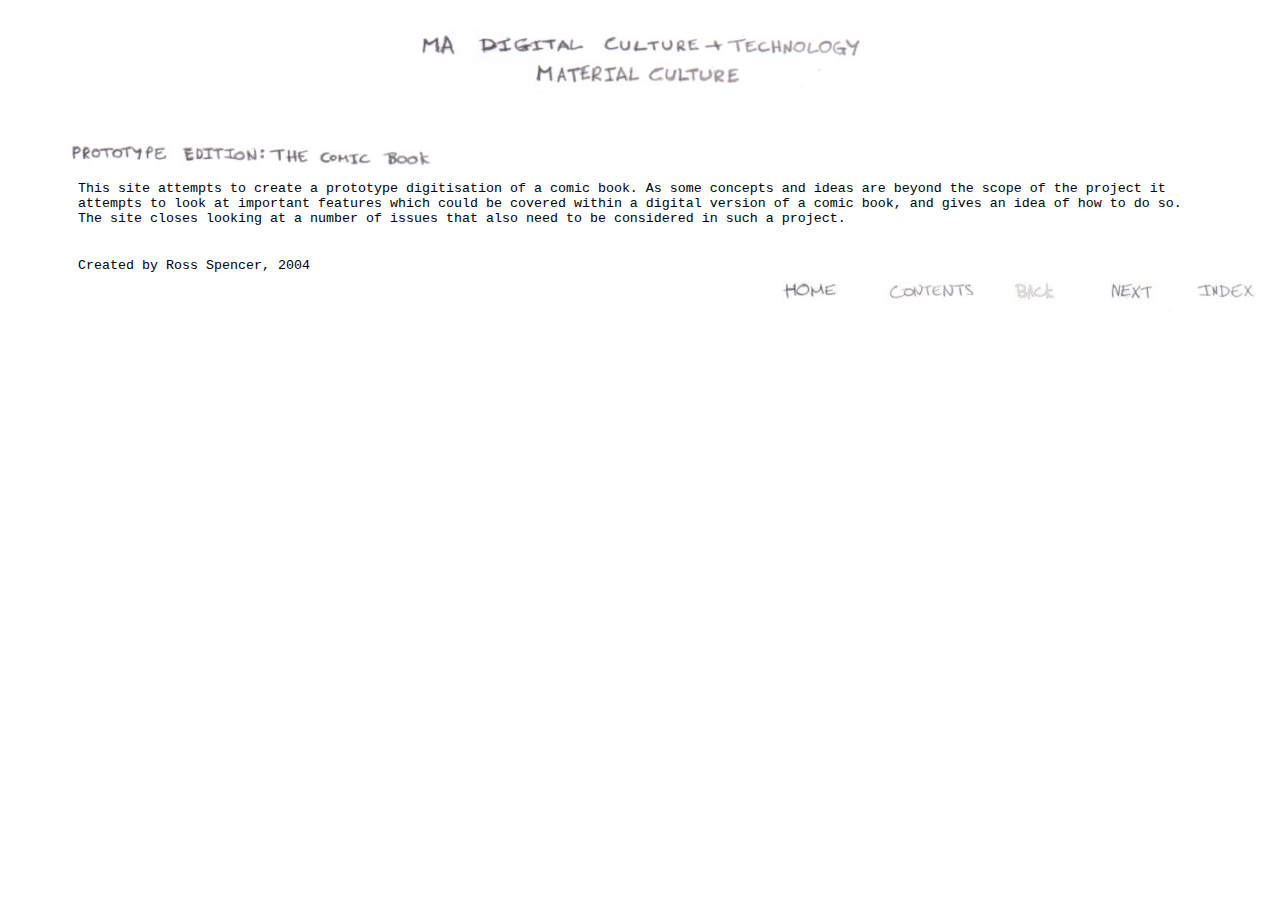
<file: index.html>
<html>
   <head>
      <title>Prototype Edition: The Comic Book</title>
   
   <!--metadata-->
      <meta name="title" content="Prototype Edition: The Comic Book"></meta>
      <meta content="Prototype Edition, Comic, Comics, Comic Book, Marvel, DC, Dark Horse, History, Culture, Ultimate"></meta>
      <meta content="portfolio, fatboy software productions, the fatboy, ross spencer, ross, spencer, pidgeracer, number converter, web design, visual basic, java, goatslayer, nomadic visionary, nomadic, visionary, mp3 streaming juke box, flash, keele university, kings college london, just eat it, graphics design, mmiv, transformers, x-men, comic books, digitisation" name="Keywords"></meta>     
      <meta name="rating" content="General"></meta>
      <meta name="distribution" content="Global"></meta>
      <meta name="robots" content="index,follow"></meta>
      <meta http-equiv="Content-Type" content="text/html; charset=iso-8859-1"></meta>
   <!--metadata-->
   <link href="css/comics.css" rel="stylesheet" type="text/css"></link>

   <style type="text/css">
      <!--
      -->
   </style>

   </head>
 
   <body>
      <div class="head" align="center"><img src="images/main.jpg"></img></div>
      <p>&nbsp</p>
      <div class="a"><img src="images/subtitle.jpg"></img></div>
      <div class="p1"><p>This site attempts to create a prototype digitisation of a comic book. As some concepts and ideas
                            are beyond the scope of the project it attempts to look at important features which could be covered within
                               a digital version of a comic book, and gives an idea of how to do so. The site closes looking at a number of issues
                                  that also need to be considered in such a project.</p></div>

      <b>&nbsp</b>

      <div class="p1">Created by Ross Spencer, 2004</div>

      <b>&nbsp</b>
      <div class="timelinemenu"><img src="images/menubuttonsnoback.jpg" height=39 width=498 usemap="#map" border="none"></img>      
         <a name="#map">
            <map name="map">
               <area shape="9,9,63,25" href="index.html" alt="HOME" coords="9,9,63,25">
               <area shape="114,11,200,27" href="contents.html" alt="CONTENTS" coords="114,11,200,27">
               <area shape="336,10,378,27" href="contents.html" alt="NEXT" coords="336,10,378,27">
               <area shape="423,8,479,25" href="index.html" alt="INDEX" coords="423,8,479,25">
            </map>
         </a>
      </div>
   </body>
</html>
</file>
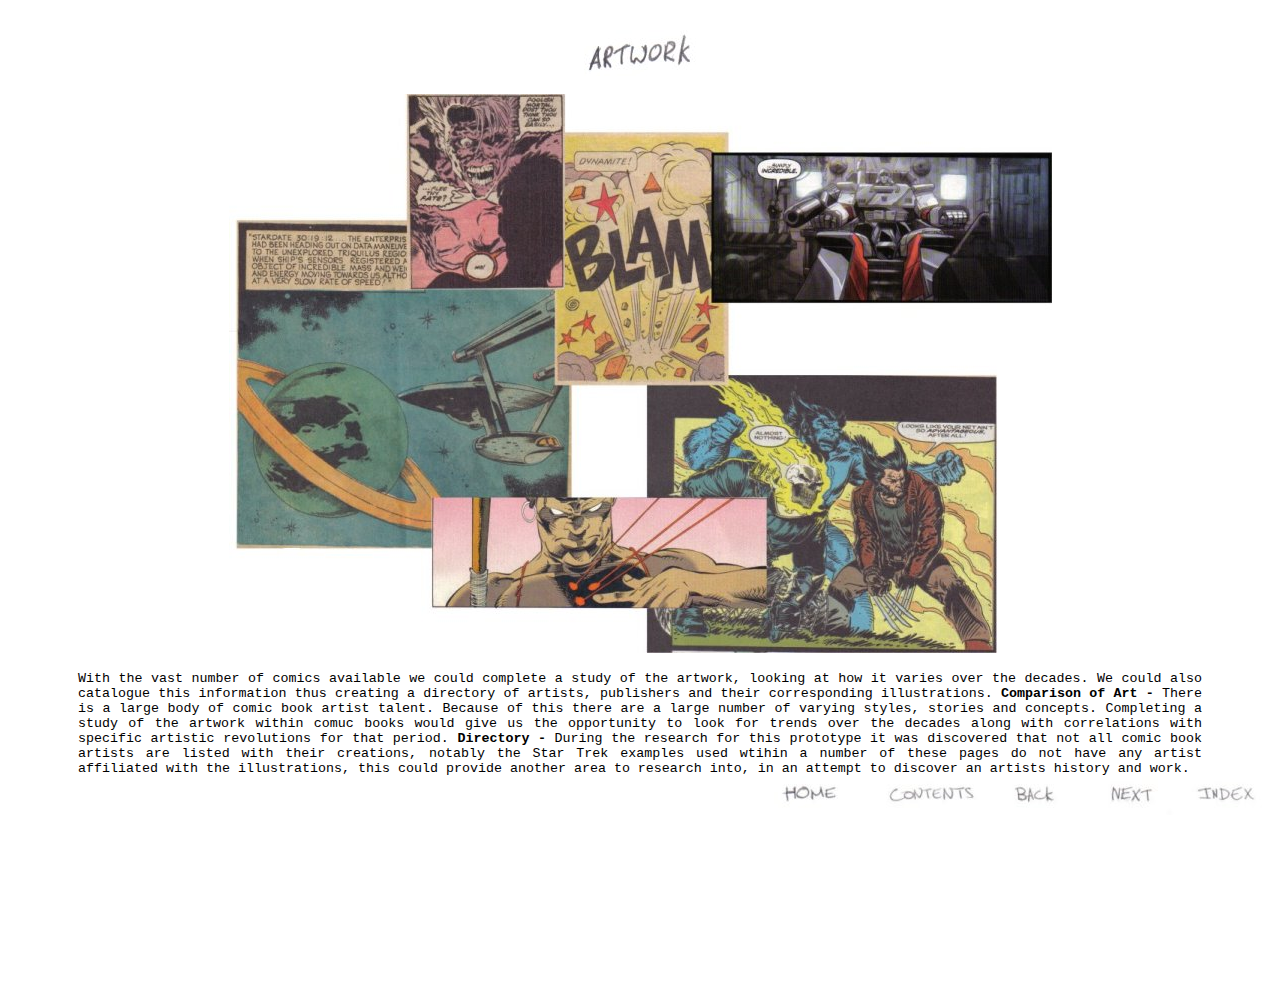
<file: artwork.html>
<html>
   <head>
      <title>Prototype Edition: The Comic Book</title>

   <!--metadata-->
      <meta name="title" content="Prototype Edition: The Comic Book"></meta>
      <meta name="rating" content="General"></meta>
      <meta name="distribution" content="Global"></meta>
      <meta name="robots" content="index,follow"></meta>
      <meta http-equiv="Content-Type" content="text/html; charset=iso-8859-1"></meta>
   <!--metadata-->
   <link href="css/comics.css" rel="stylesheet" type="text/css"></link>

   <style type="text/css">
      <!--
      -->
   </style>

   <head>

   <body>

      <div class="brainstorm" align="center"><img src="images/art.jpg"></img></div>
      <b>&nbsp</b>
      <div align="center"><img src="images/selection.jpg"></img></div>

      <b>&nbsp</b>

      <div class="p7">With the vast number of comics available we could complete a study of the artwork, looking at how
         it varies over the decades. We could also catalogue this information thus creating a directory of artists, publishers and
            their corresponding illustrations. <b>Comparison of Art - </b>There is a large body of comic book artist talent. Because of
               this there are a large number of varying styles, stories and concepts. Completing a study of the artwork within comuc books would
                  give us the opportunity to look for trends over the decades along with correlations with specific artistic revolutions for that period.
                     <b>Directory - </b>During the research for this prototype it was discovered that not all comic book artists are listed with their creations,
                        notably the Star Trek examples used wtihin a number of these pages do not have any artist affiliated with the illustrations, this could provide
                           another area to research into, in an attempt to discover an artists history and work.</div>

      <b>&nbsp</b>

      <div class="timelinemenu"><img src="images/menubuttonssized.jpg" height=39 width=498 usemap="#map" border="none"></img>      
         <a name="#map">
            <map name="map">
               <area shape="9,9,63,25" href="index.html" alt="HOME" coords="9,9,63,25">
               <area shape="114,11,200,27" href="contents.html" alt="CONTENTS" coords="114,11,200,27">
               <area shape="241,10,282,25" href="historycontext.html" alt="BACK" coords="241,10,282,25">
               <area shape="336,10,378,27" href="issues.html" alt="NEXT" coords="336,10,378,27">
               <area shape="423,8,479,25" href="index.html" alt="INDEX" coords="423,8,479,25">
            </map>
         </a>
      </div>

   </body>
</html>
</file>
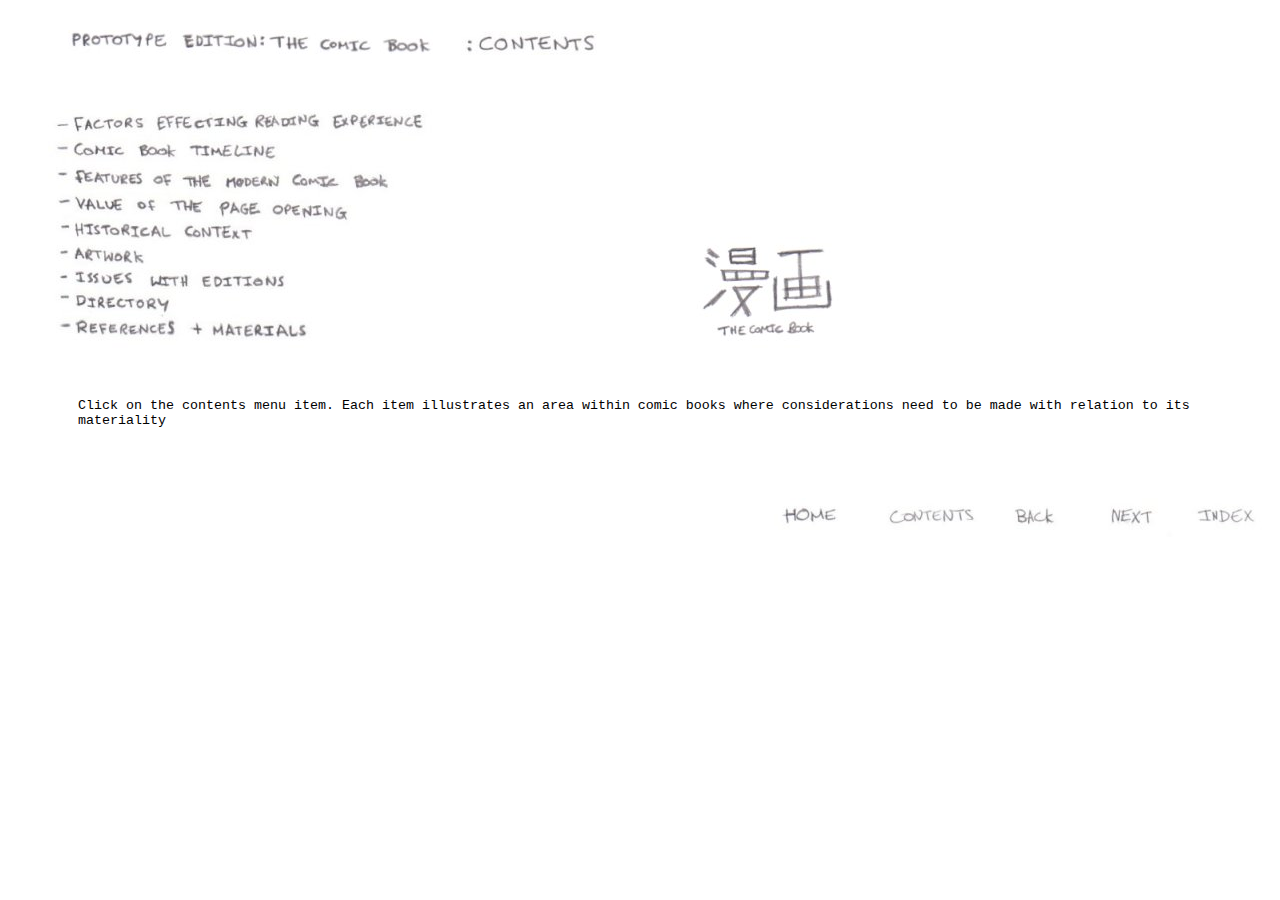
<file: contents.html>
<html>
   <head>
      <title>Prototype Edition: The Comic Book</title>

   <!--metadata-->
      <meta name="title" content="Prototype Edition: The Comic Book"></meta>
      <meta name="rating" content="General"></meta>
      <meta name="distribution" content="Global"></meta>
      <meta name="robots" content="index,follow"></meta>
      <meta http-equiv="Content-Type" content="text/html; charset=iso-8859-1"></meta>
   <!--metadata-->
   <link href="css/comics.css" rel="stylesheet" type="text/css"></link>

   <style type="text/css">
      <!--
      -->
   </style>

   <head>

   <body>
       
      <div class="contenttitle"><img src="images/subtitle.jpg"></img><b>&nbsp</b><img src="images/contenttitle.jpg"></img></div>
      <p>&nbsp</p>
      <div class="contents" align="center"><img src="images/contents.jpg" height=239 width=793 usemap="#mapcontents" border=none></img><p>&nbsp</p>
         <a name="#mapcontents">
            <map name="mapcontents">
               <area shape="25,6,374,19" href="brainstorm.html" alt="BRAINSTORM" coords="25,6,374,19">
               <area shape="23,32,229,49" href="timeline.php" alt="TIMELINE" coords="23,32,229,49">
               <area shape="26,60,341,79" href="features.php" alt="FEATURES" coords="26,60,341,79">
               <area shape="27,87,297,109" href="openingvalue.html" alt="VALUE" coords="27,87,297,109">
               <area shape="25,113,201,130" href="historycontext.html" alt="HISTORY" coords="25,113,201,130">
               <area shape="23,137,97,155" href="artwork.html" alt="ARTWORK" coords="23,137,97,155">
               <area shape="26,161,236,178" href="issues.html" alt="ISSUES" coords="26,161,236,178">
               <area shape="26,185,120,200" href="artwork.html" alt="DIRECTORY" coords="26,185,120,200">
               <area shape="27,210,257,228" href="references.html" alt="REFERENCES" coords="27,210,257,228">
            </map>
         </a>
    </div>

      <p>&nbsp</p>
      <p>&nbsp</p>
      <div class="p2">Click on the contents menu item. Each item illustrates an area within comic books where considerations need to be made with relation to its materiality</div>


      <div class="contentmenu"><img src="images/menubuttonssized.jpg" height=39 width=498 usemap="#map" border="none"></img>      
         <a name="#map">
            <map name="map">
               <area shape="9,9,63,25" href="index.html" alt="HOME" coords="9,9,63,25">
               <area shape="114,11,200,27" href="contents.html" alt="CONTENTS" coords="114,11,200,27">
               <area shape="241,10,282,25" href="index.html" alt="BACK" coords="241,10,282,25">
               <area shape="336,10,378,27" href="brainstorm.html" alt="NEXT" coords="336,10,378,27">
               <area shape="423,8,479,25" href="index.html" alt="INDEX" coords="423,8,479,25">
            </map>
         </a>
      </div>

   </body>
</html>
</file>
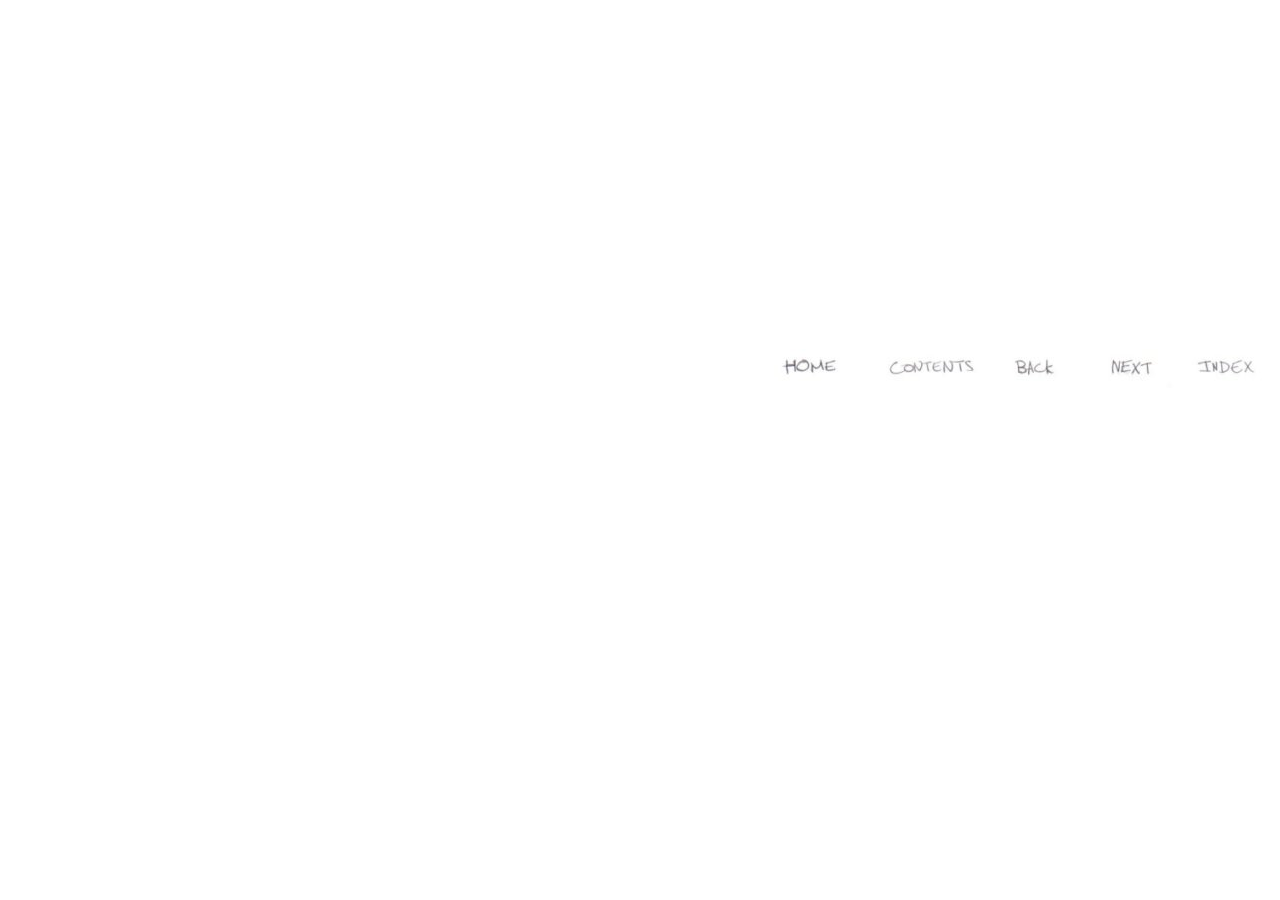
<file: directory.html>
<html>
   <head>
      <title>Prototype Edition: The Comic Book</title>

   <!--metadata-->
      <meta name="title" content="Prototype Edition: The Comic Book"></meta>
      <meta name="rating" content="General"></meta>
      <meta name="distribution" content="Global"></meta>
      <meta name="robots" content="index,follow"></meta>
      <meta http-equiv="Content-Type" content="text/html; charset=iso-8859-1"></meta>
   <!--metadata-->
   <link href="css/comics.css" rel="stylesheet" type="text/css"></link>

   <style type="text/css">
      <!--
      -->
   </style>

   <head>

   <body>

      <div class="menu"><img src="images/menubuttonssized.jpg" height=39 width=498 usemap="#map" border="none"></img>      
         <a name="#map">
            <map name="map">
               <area shape="9,9,63,25" href="http://www.nfl.com" alt="NFL" coords="9,9,63,25">
               <area shape="114,11,200,27" href="http://www.nfl.com" alt="NFL" coords="114,11,200,27">
               <area shape="241,10,282,25" href="http://www.nfl.com" alt="NFL" coords="241,10,282,25">
               <area shape="336,10,378,27" href="http://www.nfl.com" alt="NFL" coords="336,10,378,27">
               <area shape="423,8,479,25" href="http://www.nfl.com" alt="NFL" coords="423,8,479,25">
            </map>
         </a>
      </div>

   </body>
</html>
</file>
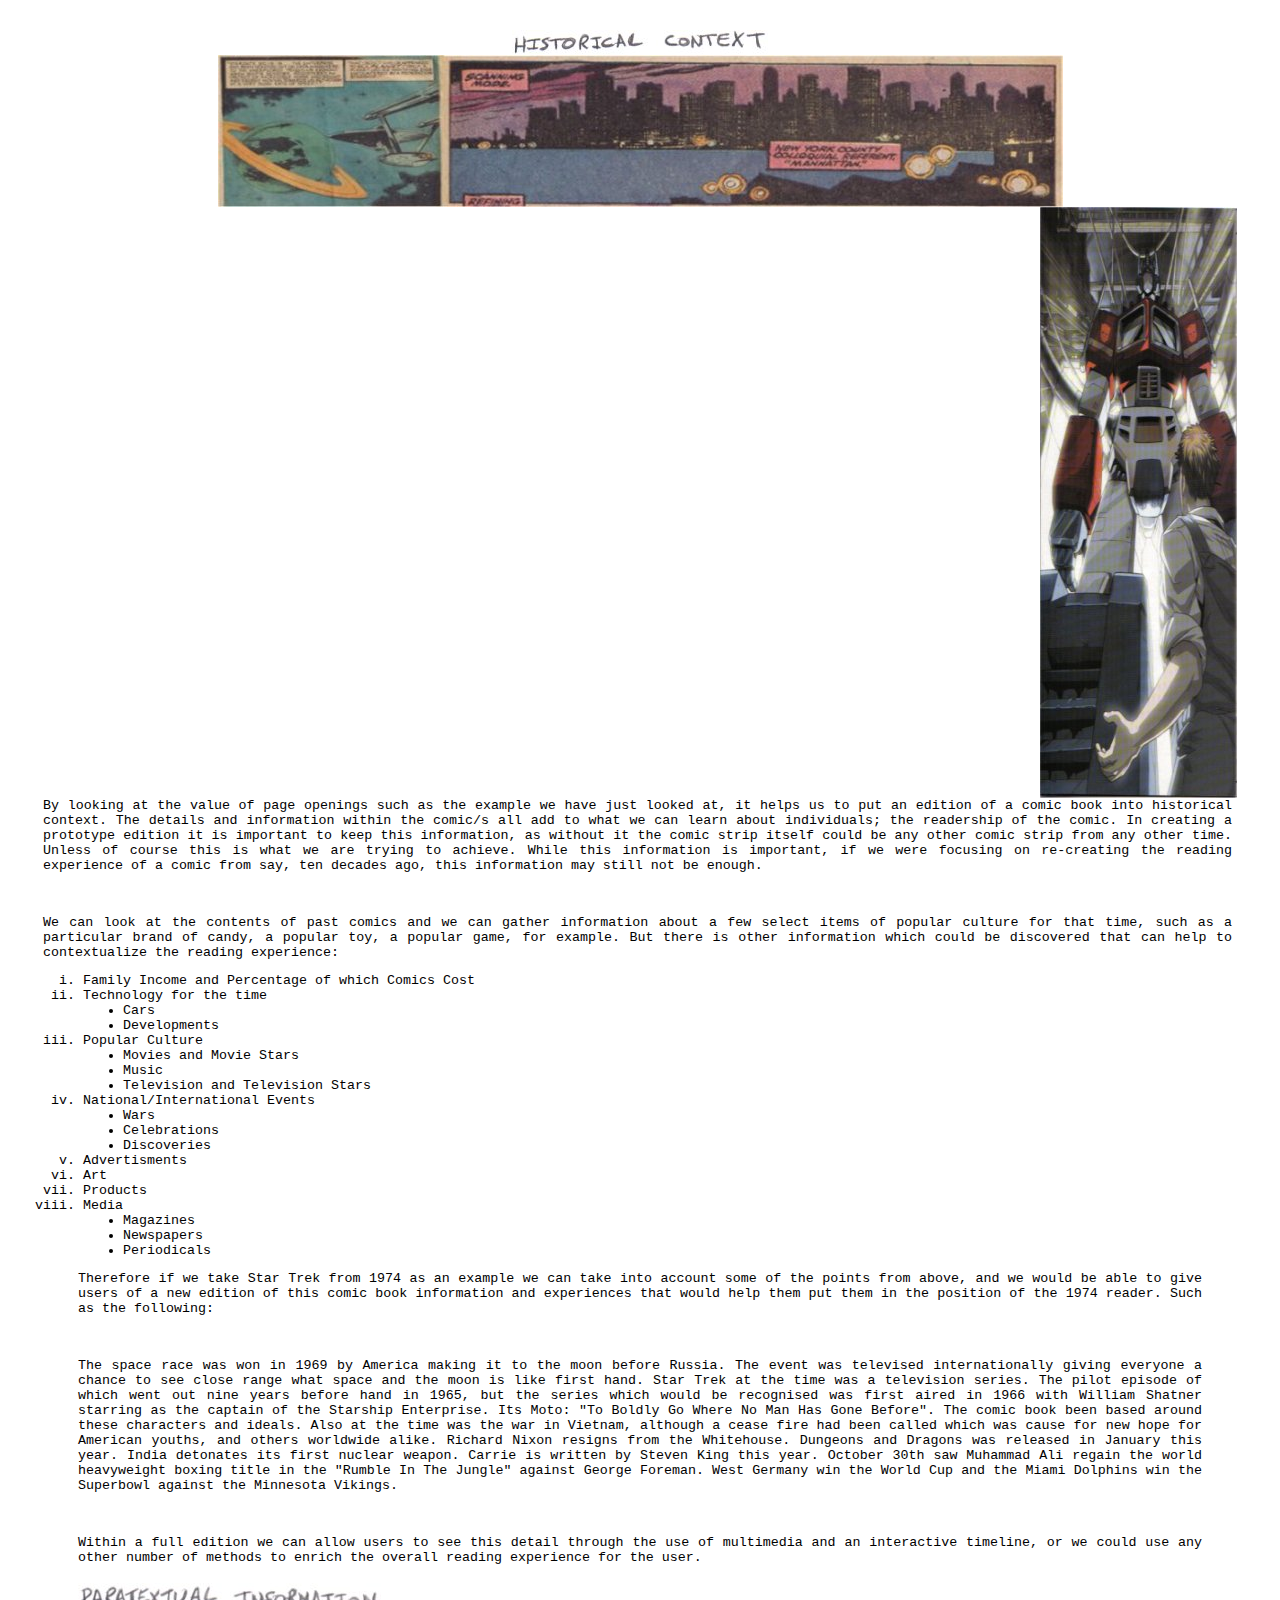
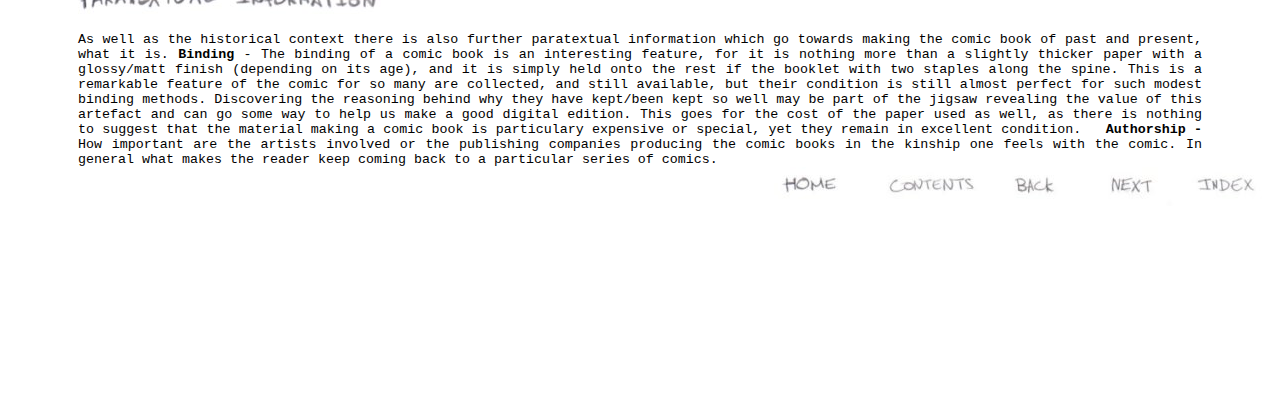
<file: historycontext.html>
<html>
   <head>
      <title>Prototype Edition: The Comic Book</title>

   <!--metadata-->
      <meta name="title" content="Prototype Edition: The Comic Book"></meta>
      <meta name="rating" content="General"></meta>
      <meta name="distribution" content="Global"></meta>
      <meta name="robots" content="index,follow"></meta>
      <meta http-equiv="Content-Type" content="text/html; charset=iso-8859-1"></meta>
   <!--metadata-->
   <link href="css/comics.css" rel="stylesheet" type="text/css"></link>

   <style type="text/css">
      <!--
      -->
   </style>

   <head>

   <body>

      <div class="head" align="center"><img src="images/context.jpg"></img></div>
      <div align="center"><img src="images/date4.jpg"></img></div>

      <div class="side"><img src="images/date3.jpg"</img></div>

      <div class="p5">By looking at the value of page openings such as the example we have just looked at, it helps us to
         put an edition of a comic book into historical context. The details and information within the comic/s all add to
            what we can learn about individuals; the readership of the comic. In creating a prototype edition it is important to keep
               this information, as without it the comic strip itself could be any other comic strip from any other time. Unless of course
                  this is what we are trying to achieve. While this information is important, if we were focusing on re-creating the
                     reading experience of a comic from say, ten decades ago, this information may still not be enough.<p>&nbsp</p>We can look
                        at the contents of past comics and we can gather information about a few select items of popular culture for that time, such
                           as a particular brand of candy, a popular toy, a popular game, for example. But there is other information which could be discovered
                              that can help to contextualize the reading experience: 
                              <ol type="i">
                                 <li>Family Income and Percentage of which Comics Cost</li>
                                 <li>Technology for the time</li>
                                    <ul type="disc"> 
                                       <li>Cars</li>
                                       <li>Developments</li>
                                    </ul>
                                 <li>Popular Culture</li>
                                    <ul type="disc"> 
                                       <li>Movies and Movie Stars</li>
                                       <li>Music</li>
                                       <li>Television and Television Stars</li>
                                    </ul>
                                 <li>National/International Events</li>
                                    <ul type="disc"> 
                                       <li>Wars</li>
                                       <li>Celebrations</li>
                                       <li>Discoveries</li>
                                    </ul>
                                 <li>Advertisments</li>
                                 <li>Art</li>
                                 <li>Products</li>
                                 <li>Media</li>
                                    <ul type="disc"> 
                                       <li>Magazines</li>
                                       <li>Newspapers</li>
                                       <li>Periodicals</li>
                                    </ul>
                              </ol></div>
      <div class="p6">Therefore if we take Star Trek from 1974 as an example we can take into account some of the points from above, and we
         would be able to give users of a new edition of this comic book information and experiences that would help them put them
            in the position of the 1974 reader. Such as the following:

      <p>&nbsp</p>The space race was won in 1969 by America making it to
               the moon before Russia. The event was televised internationally giving everyone a chance to see close range what space and the moon
                  is like first hand. Star Trek at the time was a television series. The pilot episode of which went out nine years before hand in 1965, but
                     the series which would be recognised was first aired in 1966 with William Shatner starring as the captain of the Starship Enterprise. Its Moto:
                        "To Boldly Go Where No Man Has Gone Before". The comic book been based around these characters and ideals. Also at the time was the war in Vietnam,
                            although a cease fire had been called which was cause for new hope for American youths, and others worldwide alike. Richard Nixon resigns from the Whitehouse.
                               Dungeons and Dragons was released in January this year. India detonates its first nuclear weapon. Carrie is written by Steven King this year. October 30th saw
                                  Muhammad Ali regain the world heavyweight boxing title in the "Rumble In The Jungle" against George Foreman. West Germany win the World Cup and the Miami Dolphins
                                     win the Superbowl against the Minnesota Vikings. <p>&nbsp</p> Within a full edition we can allow users to see this detail through the use of multimedia and an interactive
                                        timeline, or we could use any other number of methods to enrich the overall reading experience for the user.</div>

      <b>&nbsp</b>
      <div class="sub"><img src="images/paratext.jpg"></img></div>
      <b>&nbsp</b>
         <div class="p6">As well as the historical context there is also further paratextual information which go towards making the comic book of past and
            present, what it is. <b>Binding</b> - The binding of a comic book is an interesting feature, for it is nothing more than a slightly thicker paper with a glossy/matt 
               finish (depending on its age), and it is simply held onto the rest if the booklet with two staples along the spine. This is a remarkable feature of the comic for
                  so many are collected, and still available, but their condition is still almost perfect for such modest binding methods. Discovering the reasoning behind why they have kept/been kept
                     so well may be part of the jigsaw revealing the value of this artefact and can go some way to help us make a good digital edition. This goes for the cost of the paper used as well, as there
                        is nothing to suggest that the material making a comic book is particulary expensive or special, yet they remain in excellent condition.
         <b>&nbsp</b>
            <b>Authorship - </b>How important are the artists involved or the publishing companies producing the comic books in the kinship one feels with the comic. 
               In general what makes the reader keep coming back to a particular series of comics.</div>

      <div class="timelinemenu"><img src="images/menubuttonssized.jpg" height=39 width=498 usemap="#map" border="none"></img>      
         <a name="#map">
            <map name="map">
               <area shape="9,9,63,25" href="index.html" alt="HOME" coords="9,9,63,25"></area>
               <area shape="114,11,200,27" href="contents.html" alt="CONTENTS" coords="114,11,200,27"></area>
               <area shape="241,10,282,25" href="openingvalue.html" alt="BACK" coords="241,10,282,25"></area>
               <area shape="336,10,378,27" href="artwork.html" alt="NEXT" coords="336,10,378,27"></area>
               <area shape="423,8,479,25" href="index.html" alt="INDEX" coords="423,8,479,25"></area>
            </map>
         </a>
      </div>

   </body>
</html>
</file>
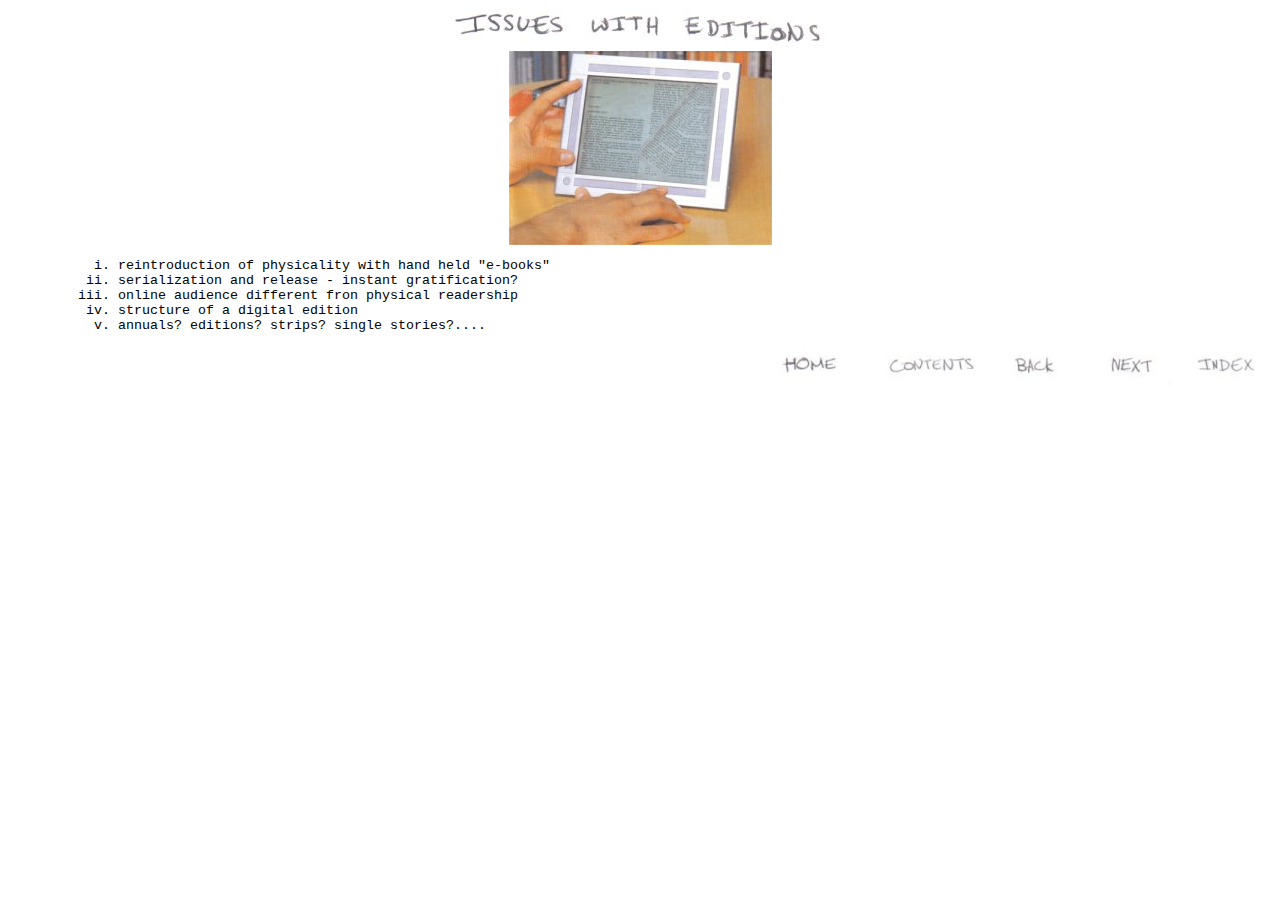
<file: issues.html>
<html>
   <head>
      <title>Prototype Edition: The Comic Book</title>

   <!--metadata-->
      <meta name="title" content="Prototype Edition: The Comic Book"></meta>
      <meta name="rating" content="General"></meta>
      <meta name="distribution" content="Global"></meta>
      <meta name="robots" content="index,follow"></meta>
      <meta http-equiv="Content-Type" content="text/html; charset=iso-8859-1"></meta>
   <!--metadata-->
   <link href="css/comics.css" rel="stylesheet" type="text/css"></link>

   <style type="text/css">
      <!--
      -->
   </style>

   <head>

   <body>

      <div align="center"><img src="images/issues.jpg"></img></div>

      <div align="center"><img src="images/nova.jpg"></img></div>

      <div class="p8"><ol type="i">
                      <li>reintroduction of physicality with hand held "e-books"</li>
                      <li>serialization and release - instant gratification?</li>
                      <li>online audience different fron physical readership</li>
                      <li>structure of a digital edition</li>
                      <li>annuals? editions? strips? single stories?....</li></ol></div>

      <div class="timelinemenu"><img src="images/menubuttonssized.jpg" height=39 width=498 usemap="#map" border="none"></img>      
         <a name="#map">
            <map name="map">
               <area shape="9,9,63,25" href="index.html" alt="HOME" coords="9,9,63,25">
               <area shape="114,11,200,27" href="contents.html" alt="CONTENTS" coords="114,11,200,27">
               <area shape="241,10,282,25" href="artwork.html" alt="BACK" coords="241,10,282,25">
               <area shape="336,10,378,27" href="references.html" alt="NEXT" coords="336,10,378,27">
               <area shape="423,8,479,25" href="index.html" alt="INDEX" coords="423,8,479,25">
            </map>
         </a>
      </div>


   </body>
</html>
</file>
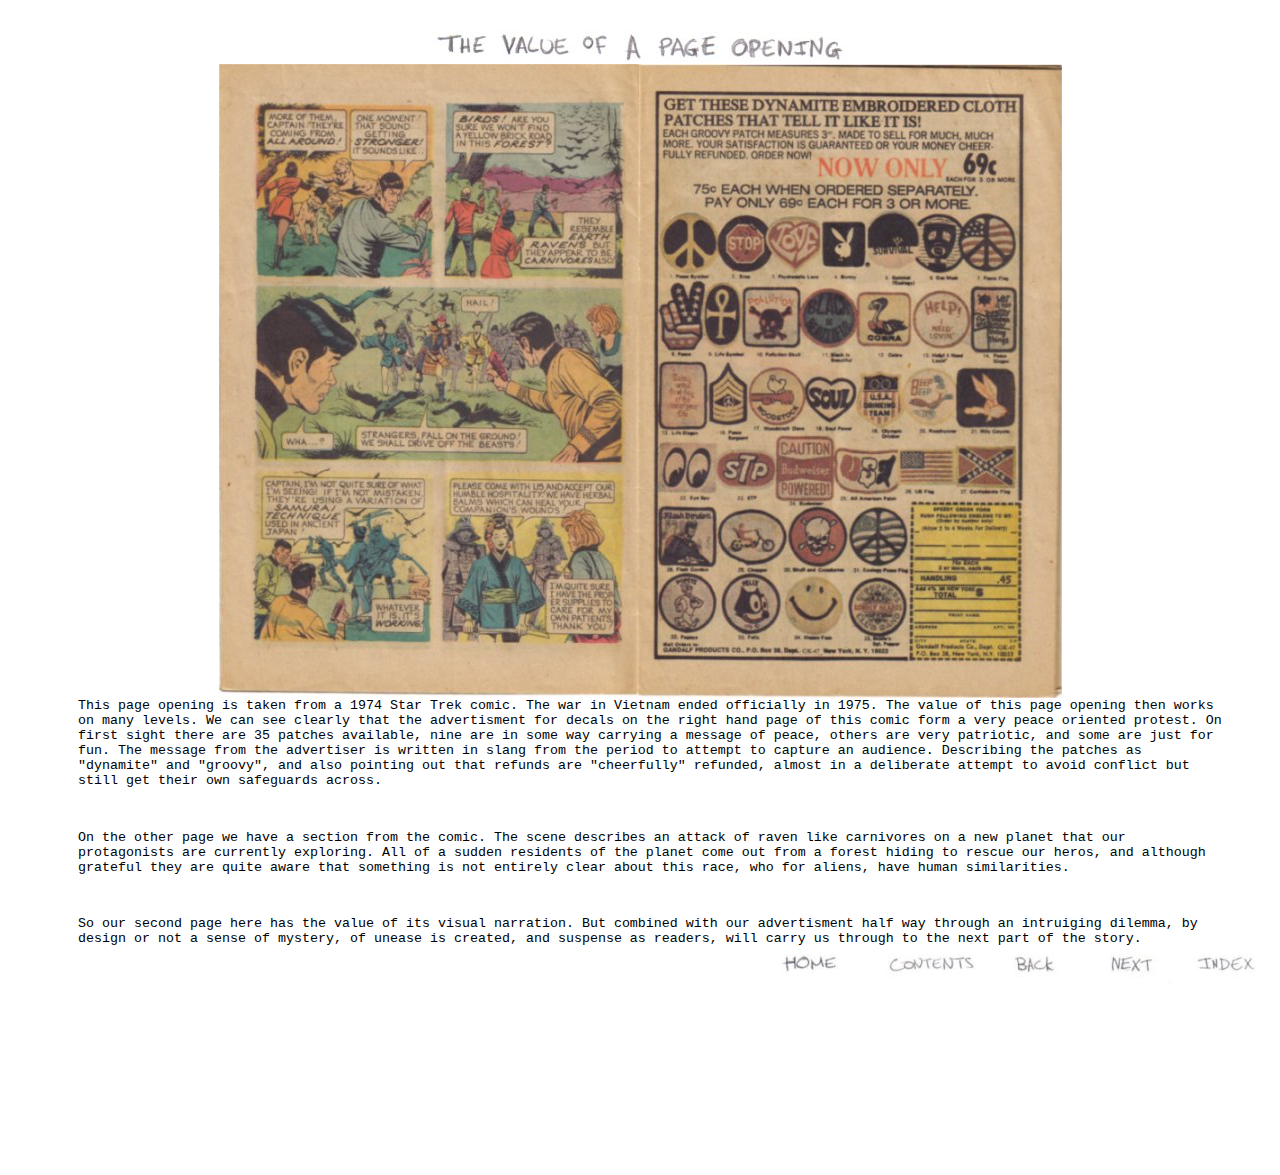
<file: openingvalue.html>
<html>
   <head>
      <title>Prototype Edition: The Comic Book</title>

   <!--metadata-->
      <meta name="title" content="Prototype Edition: The Comic Book"></meta>
      <meta name="rating" content="General"></meta>
      <meta name="distribution" content="Global"></meta>
      <meta name="robots" content="index,follow"></meta>
      <meta http-equiv="Content-Type" content="text/html; charset=iso-8859-1"></meta>
   <!--metadata-->
   <link href="css/comics.css" rel="stylesheet" type="text/css"></link>

   <style type="text/css">
      <!--
      -->
   </style>

   <head>

   <body>

      <div class="head" align="center"><img src="images/valueof.jpg"></img></div>

      <div align="center"><img src="images/opening.jpg"></img></div>

      <div class="p4">This page opening is taken from a 1974 Star Trek comic. The war in Vietnam ended officially in 1975.
         The value of this page opening then works on many levels. We can see clearly that the advertisment for decals on the right
            hand page of this comic form a very peace oriented protest. On first sight there are 35 patches available, nine are in some way
               carrying a message of peace, others are very patriotic, and some are just for fun. The message from the advertiser is written in slang
                  from the period to attempt to capture an audience. Describing the patches as "dynamite" and "groovy", and also pointing out that refunds are
                     "cheerfully" refunded, almost in a deliberate attempt to avoid conflict but still get their own safeguards across.<p>&nbsp</p>On the other page
                         we have a section from the comic. The scene describes an attack of raven like carnivores on a new planet that our protagonists are currently exploring.
                            All of a sudden residents of the planet come out from a forest hiding to rescue our heros, and although grateful they are quite aware that something is not
                               entirely clear about this race, who for aliens, have human similarities.<p>&nbsp</p>So our second page here has the value of its visual narration. But combined
                                  with our advertisment half way through an intruiging dilemma, by design or not a sense of mystery, of unease is created, and suspense as readers, will carry us through
                                     to the next part of the story.</div>

      <div class="timelinemenu"><img src="images/menubuttonssized.jpg" height=39 width=498 usemap="#map" border="none"></img>      
         <a name="#map">
            <map name="map">
               <area shape="9,9,63,25" href="index.html" alt="HOME" coords="9,9,63,25"></area>
               <area shape="114,11,200,27" href="contents.html" alt="CONTENTS" coords="114,11,200,27"></area>
               <area shape="241,10,282,25" href="features.php" alt="BACK" coords="241,10,282,25"></area>
               <area shape="336,10,378,27" href="historycontext.html" alt="NEXT" coords="336,10,378,27"></area>
               <area shape="423,8,479,25" href="index.html" alt="INDEX" coords="423,8,479,25"></area>
            </map>
         </a>
      </div>

   </body>
</html>
</file>
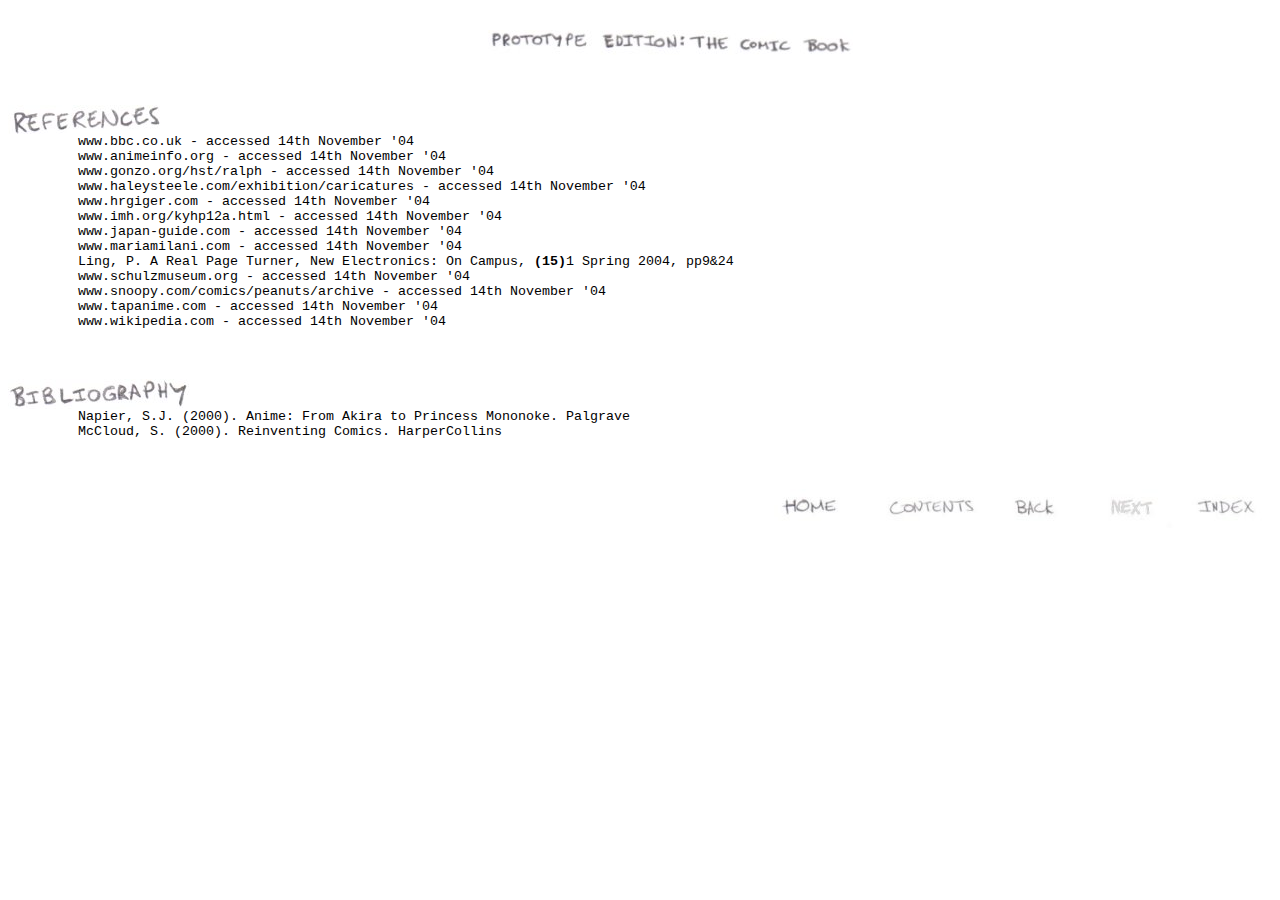
<file: references.html>
<html>
   <head>
      <title>Prototype Edition: The Comic Book</title>

   <!--metadata-->
      <meta name="title" content="Prototype Edition: The Comic Book"></meta>
      <meta name="rating" content="General"></meta>
      <meta name="distribution" content="Global"></meta>
      <meta name="robots" content="index,follow"></meta>
      <meta http-equiv="Content-Type" content="text/html; charset=iso-8859-1"></meta>
   <!--metadata-->
   <link href="css/comics.css" rel="stylesheet" type="text/css"></link>

   <style type="text/css">
      <!--
      -->
   </style>

   <head>

   <body>

      <div class="contenttitle" align="center"><img src="images/subtitle.jpg"></img></div>
         <p>&nbsp</p>

      <div><img src="images/reference.jpg"></img></div>

      <div class="dent">www.bbc.co.uk - accessed 14th November '04</div>

      <div class="dent">www.animeinfo.org - accessed 14th November '04</div>

      <div class="dent">www.gonzo.org/hst/ralph - accessed 14th November '04</div>

      <div class="dent">www.haleysteele.com/exhibition/caricatures - accessed 14th November '04</div>
 
      <div class="dent">www.hrgiger.com - accessed 14th November '04</div>

      <div class="dent">www.imh.org/kyhp12a.html - accessed 14th November '04</div>

      <div class="dent">www.japan-guide.com - accessed 14th November '04</div>

      <div class="dent">www.mariamilani.com - accessed 14th November '04</div>

      <div class="dent">Ling, P. A Real Page Turner, New Electronics: On Campus, <b>(15)</b>1 Spring 2004, pp9&24</div>

      <div class="dent">www.schulzmuseum.org - accessed 14th November '04</div>

      <div class="dent">www.snoopy.com/comics/peanuts/archive - accessed 14th November '04</div>

      <div class="dent">www.tapanime.com - accessed 14th November '04</div>

      <div class="dent">www.wikipedia.com - accessed 14th November '04</div>

      <p>&nbsp</p>
      <div><img src="images/bibliography.jpg"></img></div>

      <div class="dent">Napier, S.J. (2000). Anime: From Akira to Princess Mononoke. Palgrave</div>

      <div class="dent">McCloud, S. (2000). Reinventing Comics. HarperCollins</div>  

      <p>&nbsp</p>
      <div class="timelinemenu"><img src="images/menubuttonsnonext.jpg" height=39 width=498 usemap="#map" border="none"></img>      
         <a name="#map">
            <map name="map">
               <area shape="9,9,63,25" href="index.html" alt="HOME" coords="9,9,63,25"></area>
               <area shape="114,11,200,27" href="contents.html" alt="CONTENTS" coords="114,11,200,27"></area>
               <area shape="241,10,282,25" href="issues.html" alt="BACK" coords="241,10,282,25"></area>
               <area shape="423,8,479,25" href="index.html" alt="INDEX" coords="423,8,479,25"></area>
            </map>
         </a>
      </div>
   </body>
</html>
</file>
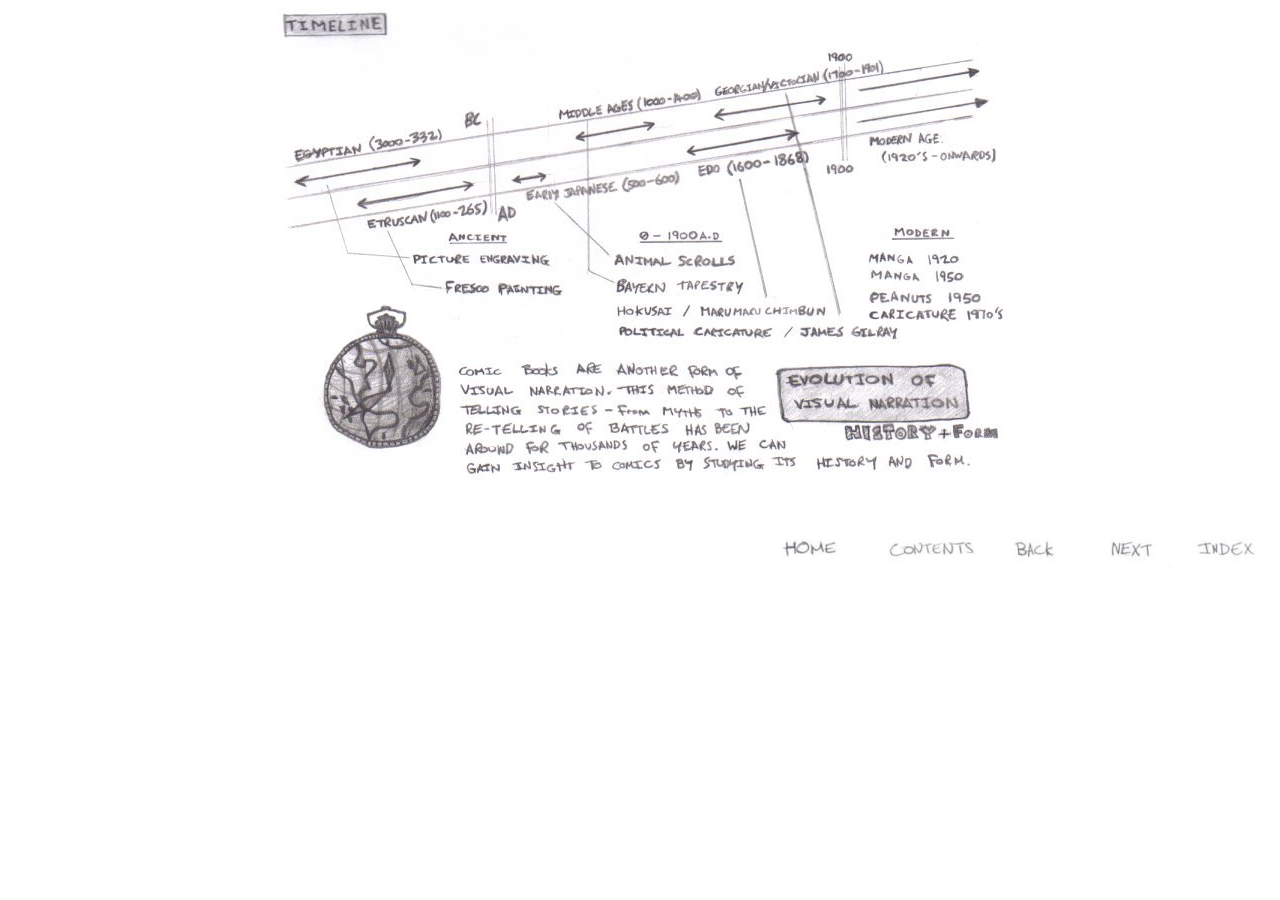
<file: timeline.html>
<html>
   <head>
      <title>Prototype Edition: The Comic Book</title>

   <!--metadata-->
      <meta name="title" content="Prototype Edition: The Comic Book"></meta>
      <meta name="rating" content="General"></meta>
      <meta name="distribution" content="Global"></meta>
      <meta name="robots" content="index,follow"></meta>
      <meta http-equiv="Content-Type" content="text/html; charset=iso-8859-1"></meta>
   <!--metadata-->
   <link href="css/comics.css" rel="stylesheet" type="text/css"></link>

   <style type="text/css">
      <!--
      -->
   </style>

      <script language="javascript">
      <!--
         function photo_open(link, width, height)
         {
            var photoWindow = window.open(link,"photo",'toolbar=0,location=0,directories=0,status=0,menubar=0,scrollbars=0,resizable=0,width='+width+',height='+height,"text");
         }
      //-->
      </script>

   <head>

   <body>

      <div align="center"><img src="images/timeline.jpg" height=473 width=728 usemap="#maptime" border="none"></img>
         <a name="#maptime">
            <map name="maptime">
               <area shape="18,152,167,116" href="http://www.nfl.com" alt="EGYPTIAN" coords="18,152,167,116">
               <area shape="91,221,210,187" href="http://www.nfl.com" alt="ETRUSCAN" coords="91,221,210,187">
               <area shape="249,191,398,158" href="http://www.nfl.com" alt="EARLY JAPANESE" coords="249,191,398,158">
               <area shape="280,112,429,79" href="http://www.nfl.com" alt="MIDDLE AGES" coords="280,112,429,79">
               <area shape="421,168,530,139" href="http://www.nfl.com" alt="EDO" coords="421,168,530,139">
               <area shape="439,88,608,50" href="http://www.nfl.com" alt="GEORGIAN" coords="439,88,608,50">
               <area shape="590,154,719,124" href="http://www.nfl.com" alt="MODERN AGE" coords="590,154,719,124">   
               <area shape="135,244,273,257" href="http://www.nfl.com" alt="PICTURE ENGRAVINGS" coords="135,244,273,257">
               <area shape="168,271,285,287" href="http://www.nfl.com" alt="FRESCO PAINTINGS" coords="168,271,285,287">
               <area shape="339,246,462,258" href="http://www.nfl.com" alt="ANIMAL SCROLLS" coords="339,246,462,258">
               <area shape="339,270,467,285" href="http://www.nfl.com" alt="BAYEUX TAPESTRY" coords="339,270,467,285">
               <area shape="340,297,395,308" href="http://www.nfl.com" alt="HOKUSAI" coords="340,297,395,308">
               <area shape="422,298,551,307" href="http://www.nfl.com" alt="MARUMARU CHIMBUN" coords="422,298,551,307">
               <area shape="343,319,495,329" href="http://www.nfl.com" alt="POLITICAL CARICATURE" coords="343,319,495,329">
               <area shape="525,318,622,331" href="http://www.nfl.com" alt="JAMES GILRAY" coords="525,318,622,331">
               <area shape="591,244,682,255" href="http://www.nfl.com" alt="MANGA 1920" coords="591,244,682,255">
               <area shape="594,262,687,274" href="http://www.nfl.com" alt="MANGA 1950" coords="594,262,687,274">
               <area shape="593,283,705,295" href="http://www.nfl.com" alt="PEANUTS" coords="593,283,705,295">
               <area shape="592,301,726,311" href="http://www.nfl.com" alt="NIXON" coords="592,301,726,311">
            </map>
         </a>
      </div>

      <p>&nbsp</p>

      <div class="timelinemenu"><img src="images/menubuttonssized.jpg" height=39 width=498 usemap="#map" border="none"></img>      
         <a name="#map">
            <map name="map">
               <area shape="9,9,63,25" href="index.html" alt="HOME" coords="9,9,63,25">
               <area shape="114,11,200,27" href="contents.html" alt="CONTENTS" coords="114,11,200,27">
               <area shape="241,10,282,25" href="brainstorm.html" alt="BACK" coords="241,10,282,25">
               <area shape="336,10,378,27" href="features.html" alt="NEXT" coords="336,10,378,27">
               <area shape="423,8,479,25" href="index.html" alt="INDEX" coords="423,8,479,25">
            </map>
         </a>
      </div>

   </body>
</html>
</file>
<file: css/comics.css>
div.head {margin-top: 30px}
div.a {align: left; margin-left: 60px}
div.p1 {font-family: courier new; font-size: 10pt; margin-left:70px; margin-right:70px}
div.menu {float: right; margin-top: 27%}

div.contenttitle {margin-top: 30px; margin-left: 60px}
div.contents {float: left; margin-left: 40px}
div.p2 {clear: both; font-family: courier new; font-size: 10pt; margin-right:50px; margin-left:70px}
div.contentmenu {float: right; margin-top: 5.5%}

div.brainstorm {margin-top: 30px}
div.brainmenu {float: right; margin-bottom: 15%}
div.p3 {clear: both; font-family: courier new; font-size: 10pt; margin-right:50px; margin-left:70px}

a.a1 {border-style: none; border-width: 0px; background-colour: #DCDCDC}
a.a1:link {text-decoration: none; color: #006400}
a.a1:hover {text-decoration: none; color: #FFD700}
a.a1:active {text-decoration: #006400}
a.a1:visited {text-decoration: none; color: #228B22}
a.a1:hover {text-decoration: none; color: #FFD700}

div.timelinemenu {float: right; margin-bottom: 15%}

div.win {clear: both; font-family: courier new; font-size: 10pt; margin-right:20px; margin-left:20px}

div.p4 {clear: both; font-family: courier new; font-size: 10pt; margin-right:50px; margin-left:70px}

div.p5 {clear: both; float: left; font-family: courier new; font-size: 10pt; text-align: justify; margin-right:40px; margin-left:35px}
div.p6 {clear: both; font-family: courier new; font-size: 10pt; text-align: justify; margin-right:70px; margin-left:70px}
div.side {float: right; position: relative; margin-right:35px}
div.sub {clear: both; margin-right: 70px; margin-left: 70px}

div.dent {clear: both; font-family: courier new; font-size: 10pt; text-align: justify; margin-right:70px; margin-left:70px}

div.p7 {clear: both; font-family: courier new; font-size: 10pt; text-align: justify; margin-right:70px; margin-left:70px}

div.p8 {clear: both; font-family: courier new; font-size: 10pt; text-align: justify; margin-right:70px; margin-left:70px}
</file>
